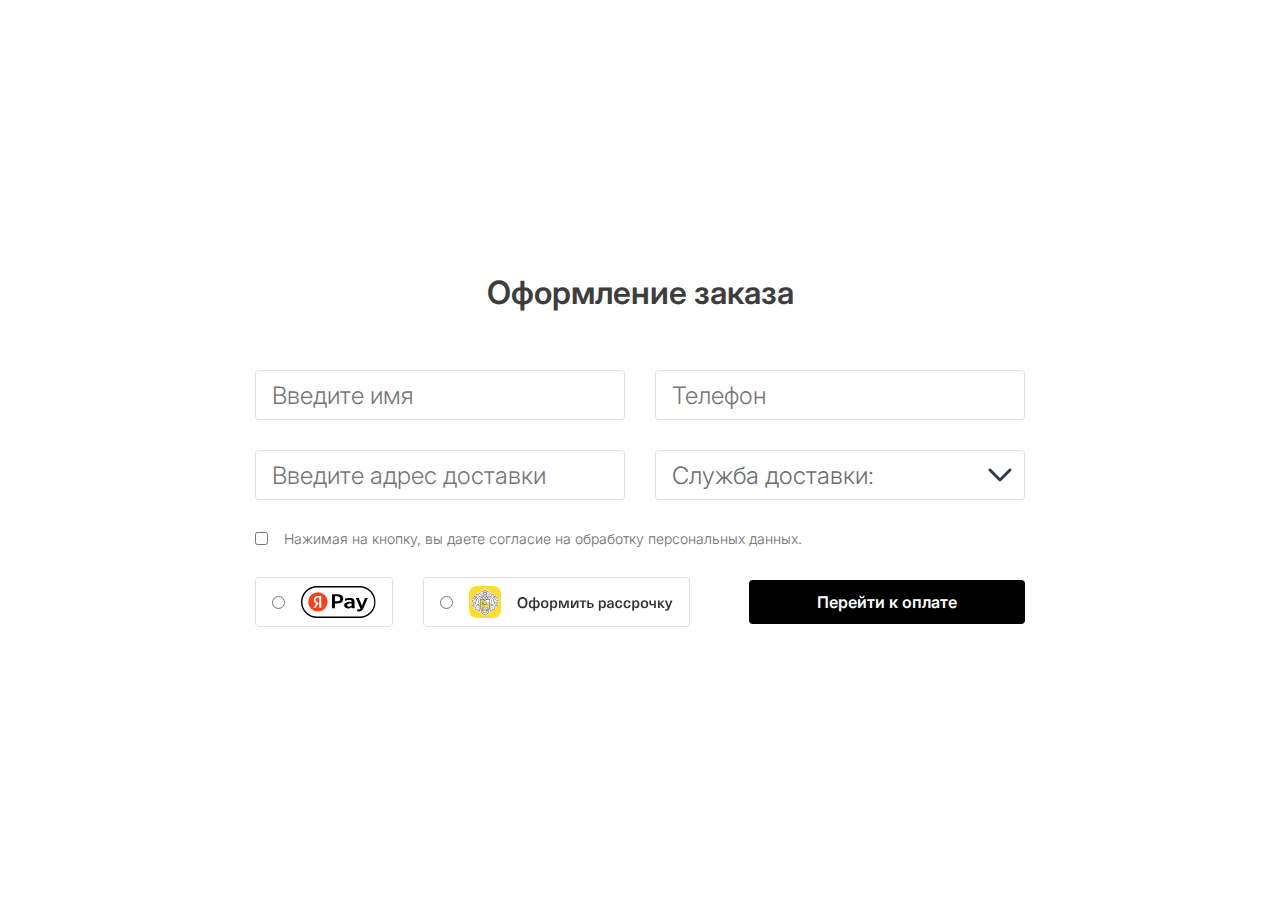
<file: index.html>
<!DOCTYPE html>
<html lang="en">
  <head>
    <meta charset="UTF-8" />
    <meta http-equiv="X-UA-Compatible" content="IE=edge" />
    <meta name="viewport" content="width=device-width, initial-scale=1.0" />
    <title>Yvolen</title>
    <link rel="stylesheet" href="global.css" />
    <script defer src="jquery-3.6.0.min.js"></script>
    <script defer src="select.js"></script>
  </head>
  <body>
    <div class="paysystem">
      <form class="pay__body">
        <h2 class="pay__title">Оформление заказа</h2>
        <div class="pay__row">
          <input class="pay-input" placeholder="Введите имя" type="text" />
          <input class="pay-input" placeholder="Телефон" type="text" />
        </div>
        <div class="pay__row">
          <input class="pay-input" placeholder="Введите адрес доставки" type="text" />
          <div class="select">
            <div class="select__header">
              <span class="select__current">Служба доставки:</span>
              <img class="select__icon" src="../static/imgs/select-arrow.svg" alt="" />
            </div>

            <div class="select__body">
              <div class="select__item">
                <img class="select__item-img" src="static/imgs/dpd.png" alt="Доставка через DPD" />
                <span class="select__item-title">DPD</span>
              </div>
              <div class="select__item">
                <img
                  class="select__item-img"
                  src="static/imgs/cdek.svg"
                  alt="Доставка через CDEK"
                />
                <span class="select__item-title">CDEK</span>
              </div>
            </div>
          </div>
        </div>

        <div class="pay__check">
          <input class="pay__check-check" type="checkbox" name="" id="payCheck" />
          <label class="pay__check-label" for="payCheck"
            >Нажимая на кнопку, вы даете согласие на обработку персональных данных.</label
          >
        </div>
        <div class="pay-bot">
          <div class="pay__radios">
            <div class="pay-bot__radio">
              <input class="radio" type="radio" name="pay" id="ya-pay" />
              <img src="static/imgs/YaPay.svg" alt="" />
            </div>
            <div class="pay-bot__radio">
              <input class="radio" type="radio" name="pay" id="tinkoff-pay" />
              <img src="static/imgs/TinkoffPay.svg" alt="" />
            </div>
          </div>
          <button class="offer__btn">Перейти к оплате</button>
        </div>
      </form>
    </div>
  </body>
</html>
</file>
<file: global.css>
@import url("https://fonts.googleapis.com/css2?family=Inter:wght@300;400;500;600;700;800;900&display=swap");

* {
  margin: 0;
  padding: 0;
  box-sizing: border-box;
  font-family: Inter;
}

.pay__title {
  font-weight: 600;
  font-size: 32px;
  text-align: center;
  margin-bottom: 28px;
  color: #3d3d3d;
}
.paysystem {
  position: fixed;
  top: 0;
  left: 0;
  width: 100%;
  height: 100%;
  z-index: 8;
  background: #fff;
  display: flex;
  align-items: center;
  justify-content: center;
}

.pay__body {
  display: flex;
  flex-direction: column;
  gap: 30px;
  width: 100%;
  max-width: 830px;
  padding: 0 30px;
}

.pay__row {
  display: flex;
  justify-content: space-between;
  gap: 30px;
}

.pay__check {
  display: flex;
  align-items: center;
  gap: 16px;
  cursor: pointer;
}

.pay__check-check {
  cursor: pointer;
}

.pay__check-label {
  font-weight: 300;
  font-size: 14px;
  cursor: pointer;
  color: #6c6c6c;
}

.pay__radios {
  display: flex;
  gap: 30px;
}

.pay-input {
  width: 100%;
  padding: 10px 16px 9px 16px;
  outline: none;
  font-size: 24px;
  font-weight: 300;
  border: 1px solid #dfdfdf;
  color: #6c6c6c;
  background: #fff;
  border-radius: 4px;
}

.pay-bot {
  display: flex;
  justify-content: space-between;
  align-items: center;
}

.pay-bot__radio {
  display: flex;
  align-items: center;
  gap: 16px;
  padding: 8px 16px;
  border: 1px solid #dfdfdf;
  border-radius: 4px;
  transition: 0.3s ease-in-out;
}

.offer__btn {
  border: none;
  padding: 12px 68px;
  background: #000;
  color: #fff;
  font-weight: 600;
  font-size: 16px;
  cursor: pointer;
  border-radius: 4px;
  transition: 0.3s ease;
}

.offer__btn:hover {
  background: #171717;
}

.select {
  margin: 0 auto;
  position: relative;
  width: 100%;
  font-size: 24px;
  color: #6c6c6c;
  min-width: 370px;
}
.select.is-active .select__body {
  visibility: visible;
  opacity: 1;
  pointer-events: all;
  padding-top: 10px;
  transform: translateY(-10px);
}
.select.is-active .select__icon {
  transform: rotate(180deg);
}
.select.is-active .select__header {
  border-radius: 4px 4px 0 0;
  border-bottom: none;
}

.select__icon {
  transition: 0.3s ease-in-out;
  user-select: none;
  -webkit-user-drag: none;
}

.select__header {
  border: 1px solid #dfdfdf;
  cursor: pointer;
  display: flex;
  justify-content: space-between;
  align-items: center;
  padding: 0 0 0 16px;
  border-radius: 4px;
}
.select__current {
  font-weight: 300;
}
.select__icon {
  height: 48px;
  text-align: center;
  width: 48px;
}

.select__body {
  border: 1px solid #dfdfdf;
  background: #fff;
  border-top: 0;
  visibility: hidden;
  opacity: 0;
  pointer-events: none;
  left: 0;
  position: absolute;
  right: 0;
  top: 100%;
  transition: 0.3s ease;
  border-radius: 0 0 4px 4px;
}
.select__item {
  cursor: pointer;
  font-size: inherit;
  color: #6c6c6c;
  padding: 8px;
  font-weight: 400;
  padding: 4px 16px;
  transition: 0.3s ease;
  display: flex;
  justify-content: flex-start;
  align-items: center;
  gap: 16px;
}

.select__item-img {
  max-height: 24px;
}

.select__item:hover {
  background-color: #f2f2f2;
}

.pay-selected {
  border: 1px solid #0075ff;
}

@media (max-width: 830px) {
  .pay__body {
    max-width: 770;
  }
  .pay__row {
    flex-direction: column;
  }
  .pay-bot {
    flex-direction: column;
    gap: 30px;
  }
}
@media (max-width: 767px) {
  .pay__body {
    max-width: none;
    padding: 0 12px;
  }
}

@media (max-width: 420px) {
  .pay__radios {
    flex-direction: column;
    gap: 14px;
    width: 100%;
  }
  .offer__btn {
    width: 100%;
  }
  .pay__title {
    font-size: 24px;
  }
  .pay-input {
    font-size: 16px;
  }
  .select__icon {
    max-height: 39px;
  }
  .select {
    min-width: 100%;
  }
  .select__current {
    font-size: 16px;
  }
  .select__item-title {
    font-size: 16px;
  }
}
</file>
